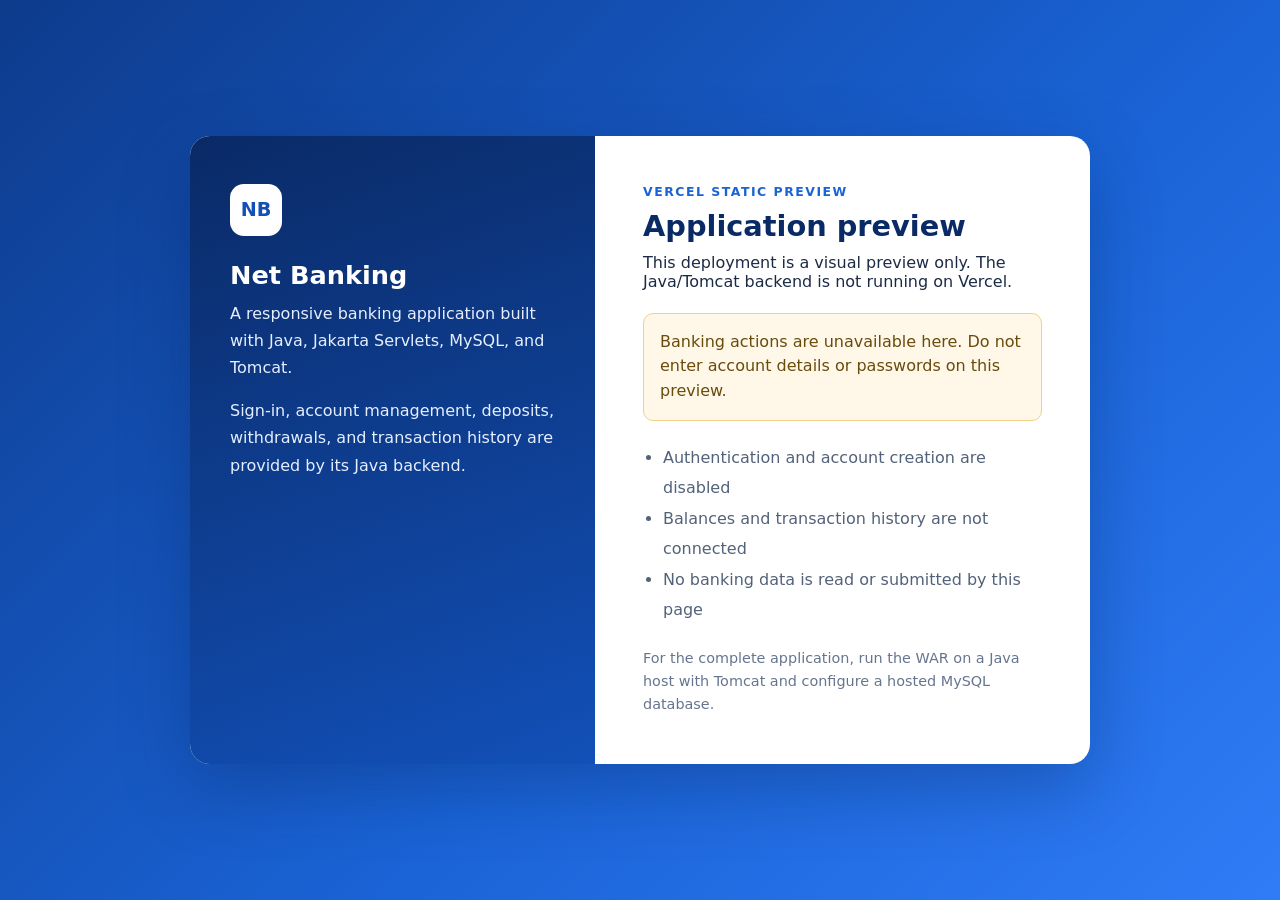
<file: vercel-preview/index.html>
<!DOCTYPE html>
<html lang="en">
<head>
    <meta charset="UTF-8">
    <meta name="viewport" content="width=device-width, initial-scale=1.0">
    <meta name="description" content="Static visual preview of the Net Banking application.">
    <title>Net Banking | Preview</title>
    <style>
        :root {
            color-scheme: light;
            font-family: "Segoe UI", system-ui, -apple-system, sans-serif;
            color: #1c2b45;
            background: #f3f7ff;
            font-synthesis: none;
            text-rendering: optimizeLegibility;
        }

        * { box-sizing: border-box; }

        body {
            min-height: 100vh;
            margin: 0;
            display: grid;
            place-items: center;
            padding: 24px;
            background: linear-gradient(135deg, #0d3b8c, #1a63d6 58%, #2f7cf6);
        }

        main {
            width: min(100%, 900px);
            overflow: hidden;
            display: grid;
            grid-template-columns: 0.9fr 1.1fr;
            border-radius: 20px;
            background: #fff;
            box-shadow: 0 24px 70px #06245c55;
        }

        .hero {
            padding: 48px 40px;
            color: #fff;
            background: linear-gradient(160deg, #0a2a66, #1250b8);
        }

        .logo {
            width: 52px;
            height: 52px;
            display: grid;
            place-items: center;
            border-radius: 14px;
            background: #fff;
            color: #1250b8;
            font-weight: 800;
            font-size: 1.2rem;
        }

        h1, h2, p { margin-top: 0; }
        h1 { margin-bottom: 10px; color: #0a2a66; font-size: 1.8rem; }
        h2 { margin: 24px 0 10px; font-size: 1.6rem; }
        .hero p { color: #e6efff; line-height: 1.7; }
        .preview {
            align-self: center;
            padding: 48px;
        }

        .eyebrow {
            margin-bottom: 10px;
            color: #1a63d6;
            font-size: .78rem;
            font-weight: 800;
            letter-spacing: .12em;
            text-transform: uppercase;
        }

        .notice {
            margin: 22px 0;
            padding: 16px;
            border: 1px solid #f1d08a;
            border-radius: 10px;
            background: #fff8e8;
            color: #694b0c;
            line-height: 1.55;
        }

        ul { margin: 0; padding-left: 20px; color: #53627a; line-height: 1.9; }
        .note { margin: 22px 0 0; color: #66758f; font-size: .9rem; line-height: 1.6; }

        @media (max-width: 680px) {
            body { padding: 14px; }
            main { grid-template-columns: 1fr; }
            .hero, .preview { padding: 32px 26px; }
            h2 { margin-top: 18px; }
        }
    </style>
</head>
<body>
<main>
    <section class="hero">
        <div class="logo" aria-hidden="true">NB</div>
        <h2>Net Banking</h2>
        <p>A responsive banking application built with Java, Jakarta Servlets, MySQL, and Tomcat.</p>
        <p>Sign-in, account management, deposits, withdrawals, and transaction history are provided by its Java backend.</p>
    </section>
    <section class="preview">
        <p class="eyebrow">Vercel static preview</p>
        <h1>Application preview</h1>
        <p>This deployment is a visual preview only. The Java/Tomcat backend is not running on Vercel.</p>
        <div class="notice" role="note">
            Banking actions are unavailable here. Do not enter account details or passwords on this preview.
        </div>
        <ul>
            <li>Authentication and account creation are disabled</li>
            <li>Balances and transaction history are not connected</li>
            <li>No banking data is read or submitted by this page</li>
        </ul>
        <p class="note">For the complete application, run the WAR on a Java host with Tomcat and configure a hosted MySQL database.</p>
    </section>
</main>
</body>
</html>
</file>
